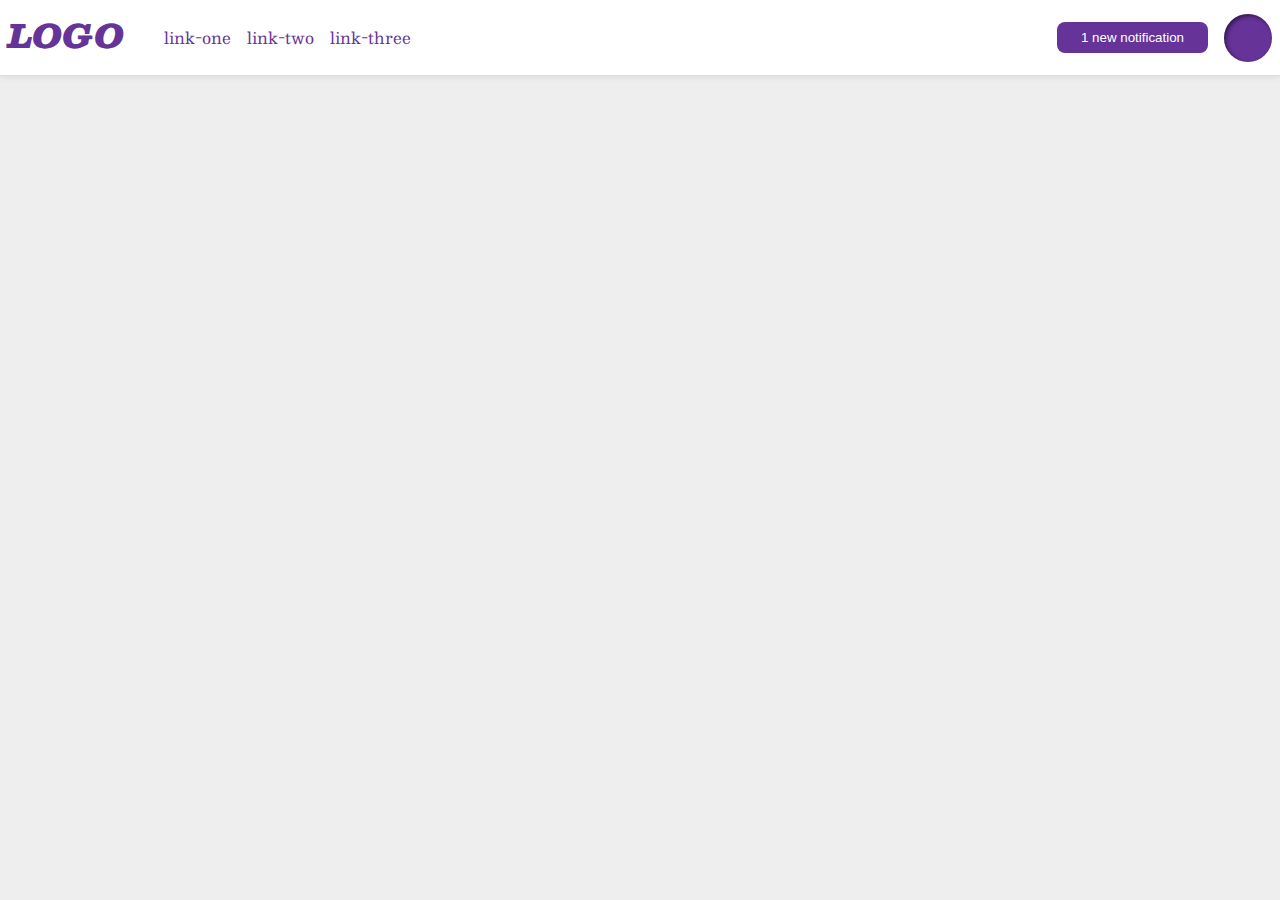
<file: flex/03-flex-header-2/index.html>
<!DOCTYPE html>
<html lang="en">
<head>
  <meta charset="UTF-8">
  <meta http-equiv="X-UA-Compatible" content="IE=edge">
  <meta name="viewport" content="width=device-width, initial-scale=1.0">
  <title>Flex Header 2</title>
  <link rel="stylesheet" href="style.css">
</head>
<body>
  <div class="header">
   <div class="left-side">
      <div class="logo">
      LOGO
    </div>
    <ul class="links">
      <li><a href="google.com">link-one</a></li>
      <li><a href="google.com">link-two</a></li>
      <li><a href="google.com">link-three</a></li>
    </ul>
    </div> 
   <div class="right-side"> <button class="notifications">
      1 new notification
    </button>
    <div class="profile-image"></div>
  </div>
  </div>
</body>
</html>
</file>
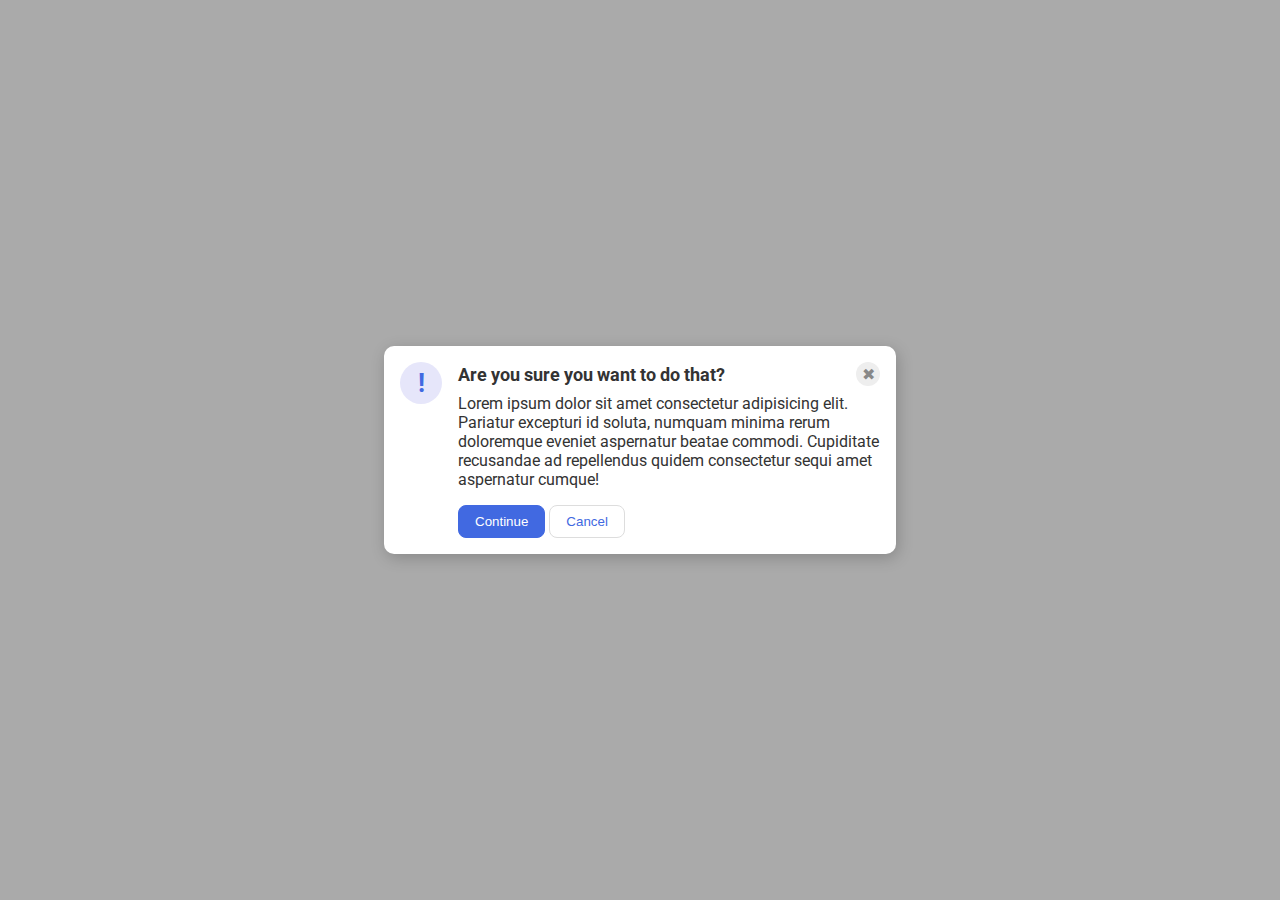
<file: flex/05-flex-modal/index.html>
<!DOCTYPE html>
<html lang="en">
<head>
  <meta charset="UTF-8">
  <meta http-equiv="X-UA-Compatible" content="IE=edge">
  <meta name="viewport" content="width=device-width, initial-scale=1.0">
  <link rel="stylesheet" href="style.css">
  <title>Modal</title>
</head>
<body>
  <div class="modal">
    <div class="icon">!</div>
    <div class="container">
    <div class="header">Are you sure you want to do that?
    <div class="close-button">✖</div>
  </div>  
    <div class="text">Lorem ipsum dolor sit amet consectetur adipisicing elit. Pariatur excepturi id soluta, numquam minima rerum doloremque eveniet aspernatur beatae commodi. Cupiditate recusandae ad repellendus quidem consectetur sequi amet aspernatur cumque!</div>
    <button class="continue">Continue</button>
    <button class="cancel">Cancel</button>
  </div>
</div>
  </body>
</body>
</html>
</file>
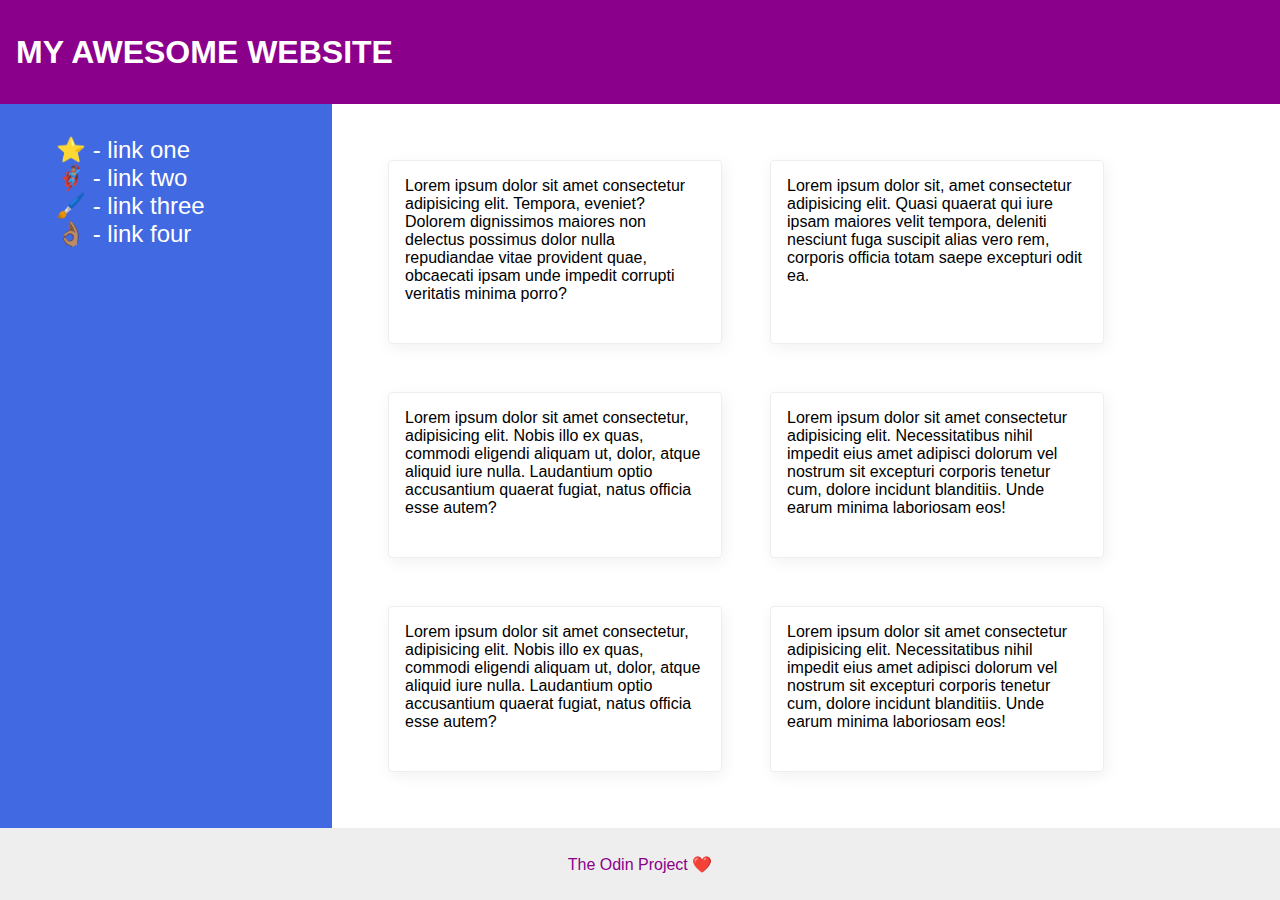
<file: flex/07-flex-layout-2/index.html>
<!DOCTYPE html>
<html lang="en">
<head>
  <meta charset="UTF-8">
  <meta http-equiv="X-UA-Compatible" content="IE=edge">
  <meta name="viewport" content="width=device-width, initial-scale=1.0">
  <title>The Holy Grail</title>
  <link rel="stylesheet" href="style.css">
</head>
<body>
  <div class="header">
    MY AWESOME WEBSITE
  </div>
  <div class="content">
  <div class="sidebar">
    <ul>
      <li><a href="google.com">⭐ - link one</a></li>
      <li><a href="google.com">🦸🏽‍♂️ - link two</a></li>
      <li><a href="google.com">🖌️ - link three</a></li>
      <li><a href="google.com">👌🏽 - link four</a></li>
    </ul>
  
  </div>
    <div class="card-container">
    <div class="card">Lorem ipsum dolor sit amet consectetur adipisicing elit. Tempora, eveniet? Dolorem dignissimos maiores non delectus possimus dolor nulla repudiandae vitae provident quae, obcaecati ipsam unde impedit corrupti veritatis minima porro?</div>
    <div class="card">Lorem ipsum dolor sit, amet consectetur adipisicing elit. Quasi quaerat qui iure ipsam maiores velit tempora, deleniti nesciunt fuga suscipit alias vero rem, corporis officia totam saepe excepturi odit ea.</div>
    <div class="card">Lorem ipsum dolor sit amet consectetur, adipisicing elit. Nobis illo ex quas, commodi eligendi aliquam ut, dolor, atque aliquid iure nulla. Laudantium optio accusantium quaerat fugiat, natus officia esse autem?</div>
    <div class="card">Lorem ipsum dolor sit amet consectetur adipisicing elit. Necessitatibus nihil impedit eius amet adipisci dolorum vel nostrum sit excepturi corporis tenetur cum, dolore incidunt blanditiis. Unde earum minima laboriosam eos!</div>
    <div class="card">Lorem ipsum dolor sit amet consectetur, adipisicing elit. Nobis illo ex quas, commodi eligendi aliquam ut, dolor, atque aliquid iure nulla. Laudantium optio accusantium quaerat fugiat, natus officia esse autem?</div>
    <div class="card">Lorem ipsum dolor sit amet consectetur adipisicing elit. Necessitatibus nihil impedit eius amet adipisci dolorum vel nostrum sit excepturi corporis tenetur cum, dolore incidunt blanditiis. Unde earum minima laboriosam eos!</div>
</div> 
</div>
</div> 
  <div class="footer">
    The Odin Project ❤️
 </div>
</body>
</html>
</file>
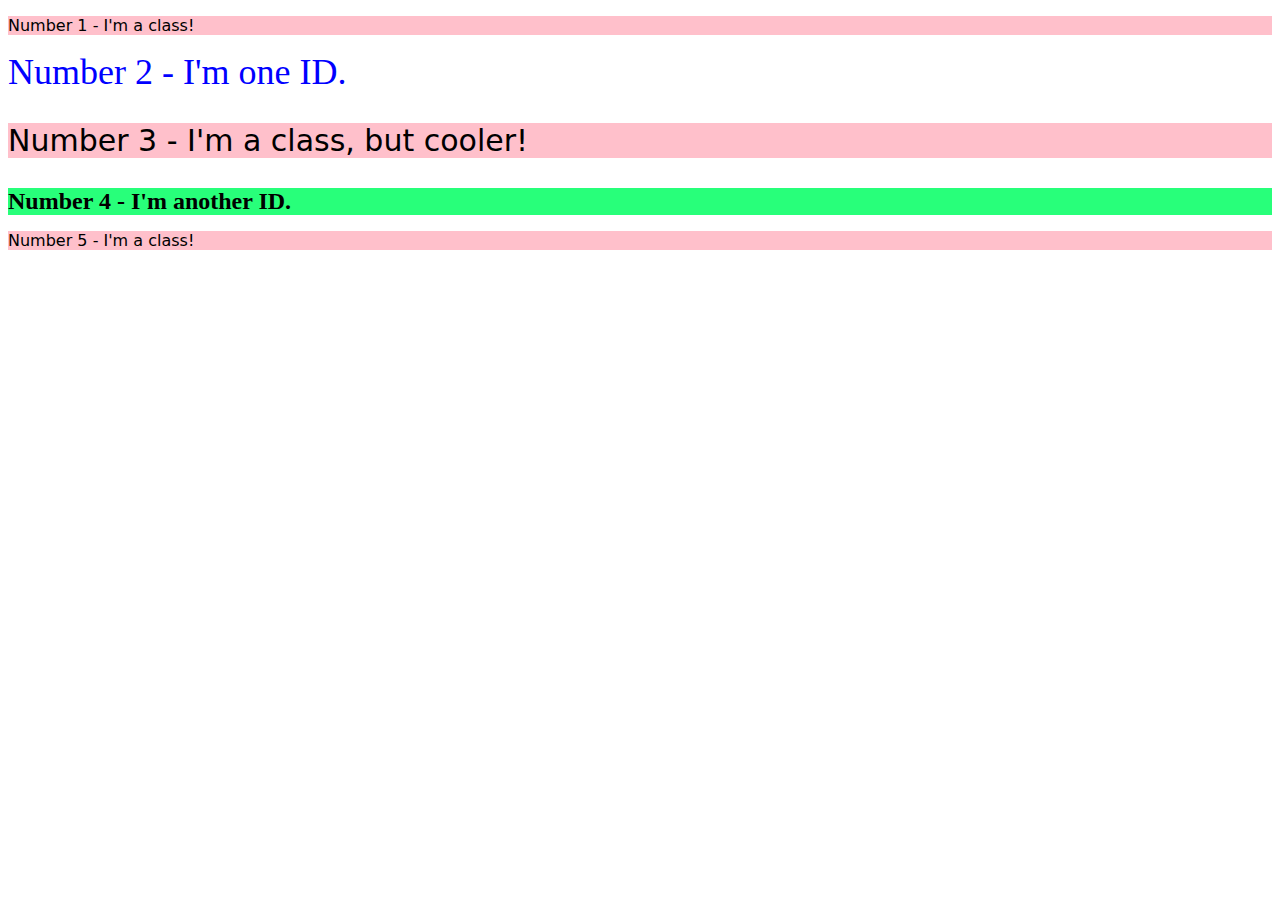
<file: foundations/02-class-id-selectors/index.html>
<!DOCTYPE html>
<html lang="en">
<head>
  <meta charset="UTF-8">
  <meta http-equiv="X-UA-Compatible" content="IE=edge">
  <meta name="viewport" content="width=device-width, initial-scale=1.0">
  <title>Class and ID Selectors</title>
  <link rel="stylesheet" href="style.css">
</head>
<body>
  <p class="odds">Number 1 - I'm a class!</p>
  <div id="two">Number 2 - I'm one ID.</div>
  <p class="odds three">Number 3 - I'm a class, but cooler!</p>
  <div id="four">Number 4 - I'm another ID.</div>
  <p class="odds">Number 5 - I'm a class!</p>
</body>
</html>
</file>
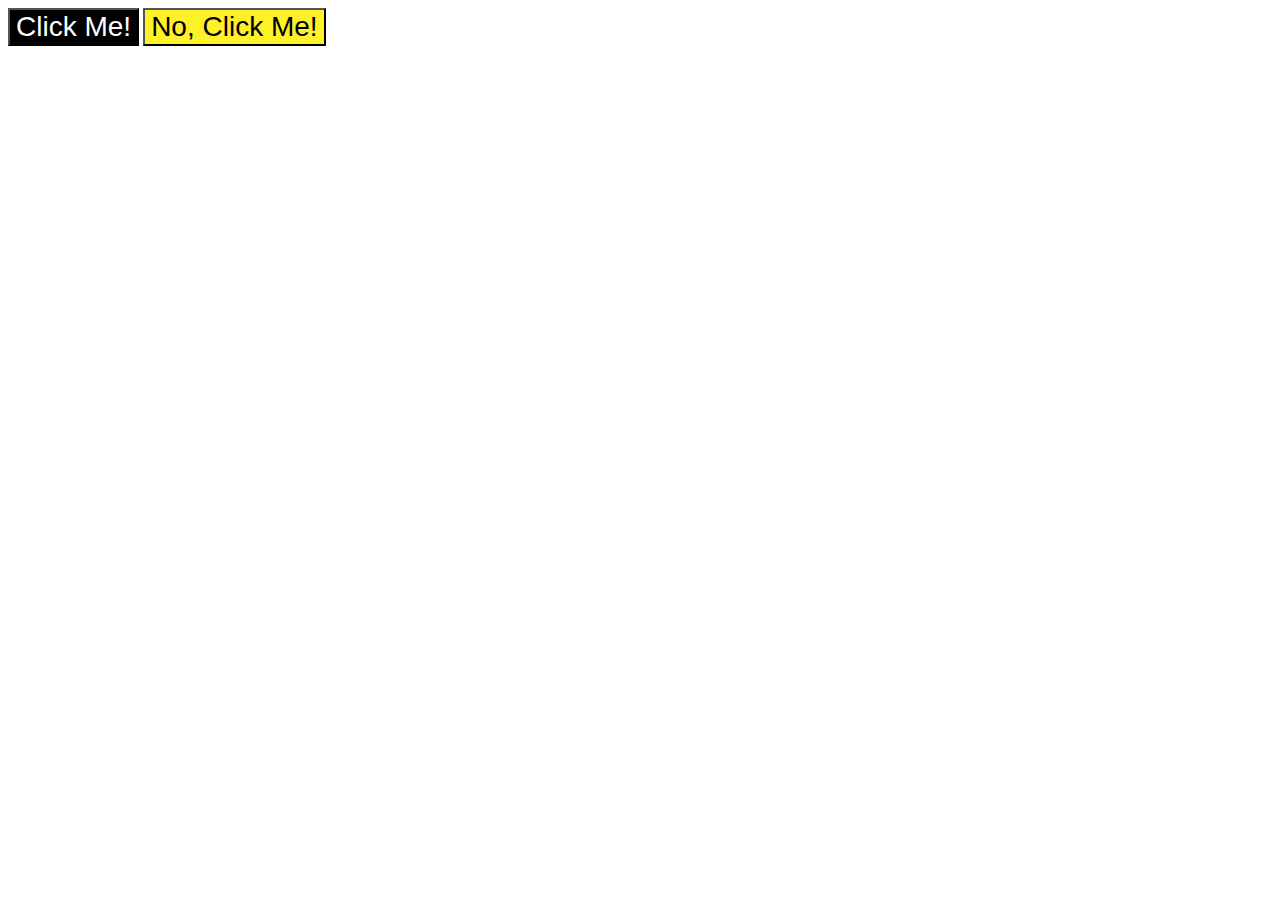
<file: foundations/03-grouping-selectors/index.html>
<!DOCTYPE html>
<html lang="en">
<head>
  <meta charset="UTF-8">
  <meta http-equiv="X-UA-Compatible" content="IE=edge">
  <meta name="viewport" content="width=device-width, initial-scale=1.0">
  <title>Grouping Selectors</title>
  <link rel="stylesheet" href="style.css">
</head>
<body>
  <button class="first">Click Me!</button>
  <button class="second">No, Click Me!</button>
</body>
</html>
</file>
<file: flex/03-flex-header-2/style.css>
/* this is some magical font-importing.  
you'll learn about it later. */
@import url('https://fonts.googleapis.com/css2?family=Besley:ital,wght@0,400;1,900&display=swap');

body {
  margin: 0;
  background: #eee;
  font-family: Besley, serif;
}

.header {
  background: white;
  border-bottom: 1px solid #ddd;
  box-shadow: 0 0 8px rgba(0,0,0,.1);
  display: flex;
  align-items: center;
  justify-content: space-between;
}

.profile-image {
  background: rebeccapurple;
  box-shadow: inset 2px 2px 4px rgba(0,0,0,.5);
  border-radius: 50%;
  width: 48px;
  height:  48px;
}

.logo {
  color: rebeccapurple;
  font-size: 32px;
  font-weight: 900;
  font-style: italic;
}

button {
  border: none;
  border-radius: 8px;
  background: rebeccapurple;
  color: white;
  padding: 8px 24px;
  align-self: center;
}

a {
  /* this removes the line under our links */
  text-decoration: none;
  color: rebeccapurple;
}

ul {
  list-style-type: none;
  display: flex;
  gap: 16px;
}

.right-side {
  display: flex;
  align-items: flex-end;
  margin: 8px;
  gap: 16px;

}

.left-side {
  display: flex;
  margin: 8px;
}
</file>
<file: flex/05-flex-modal/style.css>
@import url('https://fonts.googleapis.com/css2?family=Roboto:wght@400;700&display=swap');

html, body {
  height: 100%;
}

body {
  font-family: Roboto, sans-serif;
  margin: 0;
  background: #aaa;
  color: #333;
  /* I'll give you this one for free lol */
  display: flex;
  align-items: center;
  justify-content: center;
}

.modal {
  background: white;
  width: 480px;
  border-radius: 10px;
  box-shadow: 2px 4px 16px rgba(0,0,0,.2);
  display: flex;
  gap: 16px;
  padding: 16px;
}

.icon {
  color: royalblue;
  font-size: 26px;
  font-weight: 700;
  background: lavender;
  width: 42px;
  height: 42px;
  border-radius: 50%;
  display: flex;
  align-items: center;
  justify-content: center;
  flex-shrink: 0;
}

.close-button {
  background: #eee;
  border-radius: 50%;
  color: #888;
  font-weight: 400;
  font-size: 16px;
  height: 24px;
  width: 24px;
  display: flex;
  align-items: center;
  justify-content: center;
}

button {
  padding: 8px 16px;
  border-radius: 8px;
}

button.continue {
  background: royalblue;
  border: 1px solid royalblue;
  color: white;
}

button.cancel {
  background: white;
  border: 1px solid #ddd;
  color: royalblue;
}

.header {
  display: flex;
  align-items: center;
  justify-content: space-between;
  font-size: 18px;
  font-weight: 700;
  margin-bottom: 8px;
}

.text {
  margin-bottom: 16px;
}
</file>
<file: flex/07-flex-layout-2/style.css>
body {
  font-family: -apple-system, BlinkMacSystemFont, 'Segoe UI', Roboto, Oxygen, Ubuntu, Cantarell, 'Open Sans', 'Helvetica Neue', sans-serif;
  margin: 0;
  min-height: 100vh;
  display: flex;
  flex-direction: column;
}

.header {
  height: 72px;
  background: darkmagenta;
  color: white;
  font-size: 32px;
  font-weight: 900;
  display: flex;
  align-items: center;
  padding: 16px;

}

.footer {
  height: 72px;
  background: #eee;
  color: darkmagenta;
  display: flex;
  justify-content: center;
  align-items: center;
}

.sidebar {
  width: 300px;
  background: royalblue;
  flex-shrink: 0;
  padding: 16px;
}

.card {
  border: 1px solid #eee;
  box-shadow: 2px 4px 16px rgba(0,0,0,.06);
  border-radius: 4px;
  padding: 16px;
  margin: 24px;
  width: 300px;
}



.card-container {
  display: flex;
  flex-wrap: wrap;
  padding: 32px;
}

.content {
  display: flex;
  flex: 1;
}

a {
  text-decoration: none;
  font-size: 24px;
  color: white;
}

ul {
  list-style: none;
}
</file>
<file: foundations/02-class-id-selectors/style.css>
.odds {
    background-color: #FFC0CB;
    font-family: Verdana, DejaVu Sans, sans-serif ;
}

.three {
    font-size: 30px;

}

#two {
    color: blue;
    font-size: 36px;
}

#four {
    background-color: #28ff7a;
    font-size: 24px;
    font-weight: bold;
}
</file>
<file: foundations/03-grouping-selectors/style.css>
.first,
.second {
    font-size: 28px;
    font-family: Helvetica, Times New Roman, sans-serif;
}

.first {
    background-color: black;
    color: white;
}

.second {
    background-color: rgb(255, 241, 40);
}
</file>
